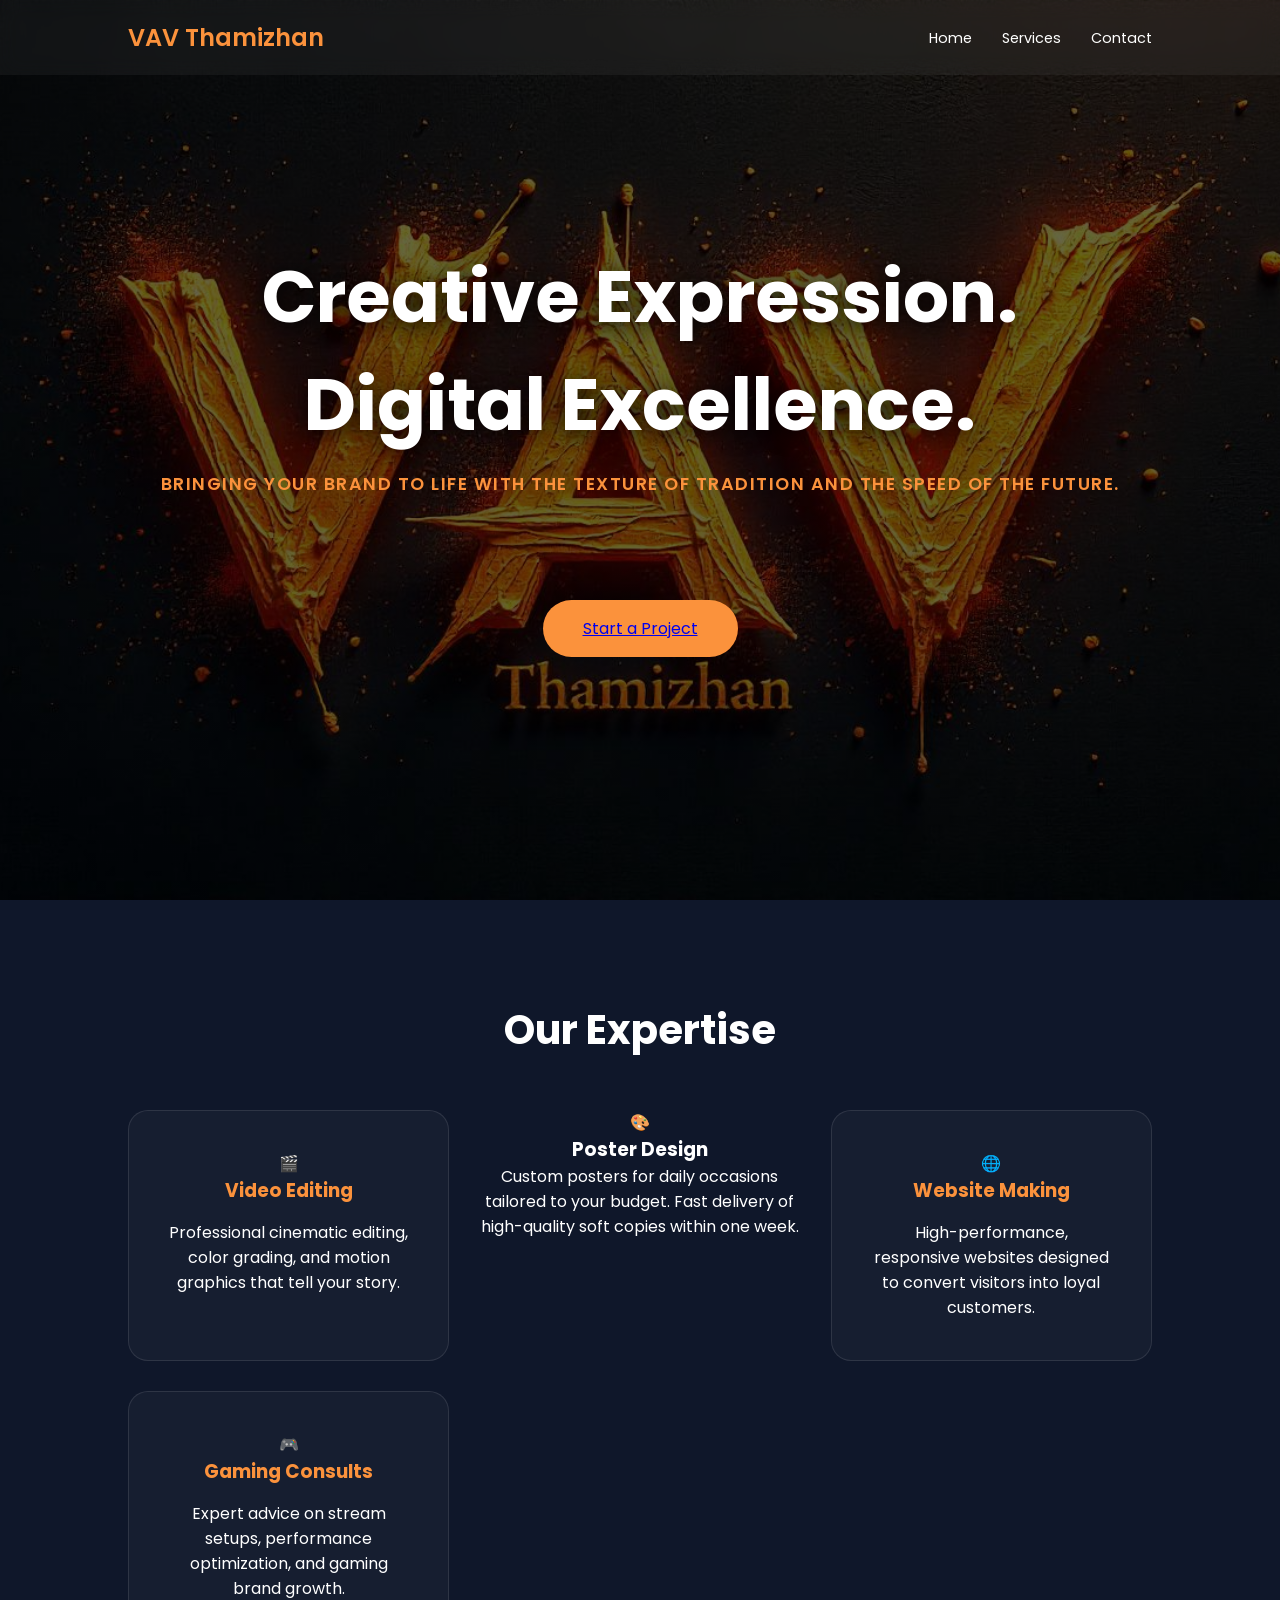
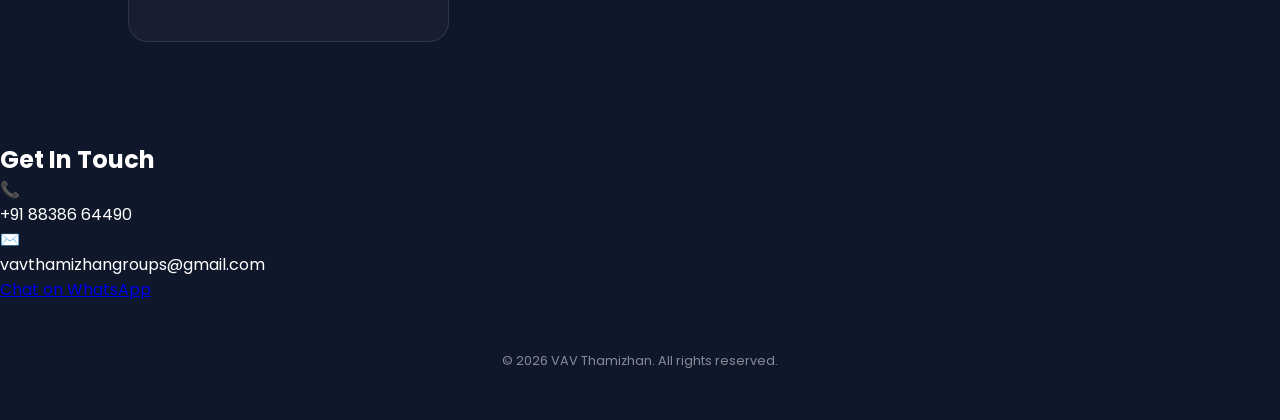
<file: index.html>
<!doctype html>
<html lang="en">

<head>
    <meta charset="UTF-8" />
    <meta name="viewport" content="width=device-width, initial-scale=1.0" />
    <title>VAV Thamizhan | Artistic Brand Solutions</title>
    <link rel="stylesheet" href="style.css" />
    <link href="https://fonts.googleapis.com/css2?family=Poppins:wght@300;600&display=swap" rel="stylesheet" />
</head>

<body>
    <nav>
        <div class="logo">VAV Thamizhan</div>
        <ul>
            <li><a href="#home">Home</a></li>
            <li><a href="#services">Services</a></li>
            <li><a href="#contact">Contact</a></li>
        </ul>
    </nav>

    <section id="home" class="hero">
        <div class="hero-content">
            <h1>Creative Expression. <br /><span>Digital Excellence.</span></h1>
            <p>
                Bringing your brand to life with the texture of tradition and the speed of the future.
            </p>
            <a href="#contact" class="btn">Start a Project</a>
        </div>
    </section>

    <section id="services" class="services">
        <h2>Our Expertise</h2>
        <div class="grid">
            <div class="card">
                <div class="icon">🎬</div>
                <h3>Video Editing</h3>
                <p>
                    Professional cinematic editing, color grading, and motion graphics that tell your story.
                </p>
            </div>
            <div class="service-card">
                  <span>🎨</span>
                  <h3>Poster Design</h3>
                  <p>Custom posters for daily occasions tailored to your budget. Fast delivery of high-quality soft copies within one week.</p>
            </div>
            <div class="card">
                <div class="icon">🌐</div>
                <h3>Website Making</h3>
                <p>
                    High-performance, responsive websites designed to convert visitors into loyal customers.
                </p>
            </div>
            <div class="card">
                <div class="icon">🎮</div>
                <h3>Gaming Consults</h3>
                <p>
                    Expert advice on stream setups, performance optimization, and gaming brand growth.
                </p>
            </div>
        </div>
    </section>

    <section id="contact" class="contact">
        <h2>Get In Touch</h2>
        <div class="contact-container">
            <div class="contact-info">
                <div class="info-item">
                    <span class="icon">📞</span>
                    <p>+91 88386 64490</p>
                </div>
                <div class="info-item">
                    <span class="icon">✉️</span>
                    <p>vavthamizhangroups@gmail.com</p>
                </div>
                <a href="https://wa.me/918838664490" class="whatsapp-btn" target="_blank">
            Chat on WhatsApp
          </a>
            </div>
        </div>
    </section>

    <footer>
        <p>&copy; 2026 VAV Thamizhan. All rights reserved.</p>
    </footer>
</body>

</html>
</file>
<file: style.css>
* {
    margin: 0;
    padding: 0;
    box-sizing: border-box;
    font-family: "Poppins", sans-serif;
}

body {
    background: #0f172a;
    color: white;
    overflow-x: hidden;
}

nav {
    display: flex;
    justify-content: space-between;
    align-items: center;
    padding: 20px 10%;
    background: rgba(255, 255, 255, 0.05);
    backdrop-filter: blur(10px);
    position: fixed;
    width: 100%;
    z-index: 1000;
}

.logo {
    font-size: 1.5rem;
    font-weight: 600;
    color: #fb923c;
}

nav ul {
    display: flex;
    list-style: none;
}

nav ul li {
    margin-left: 30px;
}

nav ul li a {
    text-decoration: none;
    color: white;
    font-size: 0.9rem;
    transition: 0.3s;
}

nav ul li a:hover {
    color: #fb923c;
}

.hero {
    height: 100vh;
    display: flex;
    align-items: center;
    justify-content: center;
    /* This matches your specific filename 'bp..jpeg' */
    background: linear-gradient(rgba(0, 0, 0, 0.6), rgba(0, 0, 0, 0.6)), url("bp..jpeg");
    background-size: cover;
    background-position: center;
    background-attachment: fixed;
    text-align: center;
    padding: 0 20px;
}

.hero h1 {
    font-size: clamp(2.5rem, 8vw, 4.5rem);
    /* Responsive font size */
    color: #ffffff;
    text-shadow: 0px 4px 20px rgba(0, 0, 0, 0.8);
    margin-bottom: 10px;
}

.hero p {
    font-size: 1.1rem;
    color: #fb923c;
    font-weight: 600;
    text-transform: uppercase;
    letter-spacing: 1.5px;
    /* THIS IS THE FIX: it pushes the button down by 80 pixels */
    margin-bottom: 80px;
    line-height: 1.8;
}

.btn {
    display: inline-block;
    /* Ensures the margin above it works */
    padding: 16px 40px;
    background: #fb923c;
    border-radius: 50px;
    /* Extra safety margin */
    margin-top: 20px;
}

.btn:hover {
    background: #f97316;
    transform: translateY(-3px);
}

.services {
    padding: 100px 10%;
    text-align: center;
}

.services h2 {
    margin-bottom: 50px;
    font-size: 2.5rem;
}

.grid {
    display: grid;
    grid-template-columns: repeat(auto-fit, minmax(250px, 1fr));
    gap: 30px;
}

.card {
    background: rgba(255, 255, 255, 0.03);
    padding: 40px;
    border-radius: 20px;
    border: 1px solid rgba(255, 255, 255, 0.1);
    transition: 0.3s;
}

.card:hover {
    transform: scale(1.05);
    background: rgba(255, 255, 255, 0.07);
}

.card h3 {
    margin-bottom: 15px;
    color: #fb923c;
}

footer {
    padding: 50px;
    text-align: center;
    opacity: 0.5;
    font-size: 0.8rem;
}
</file>
